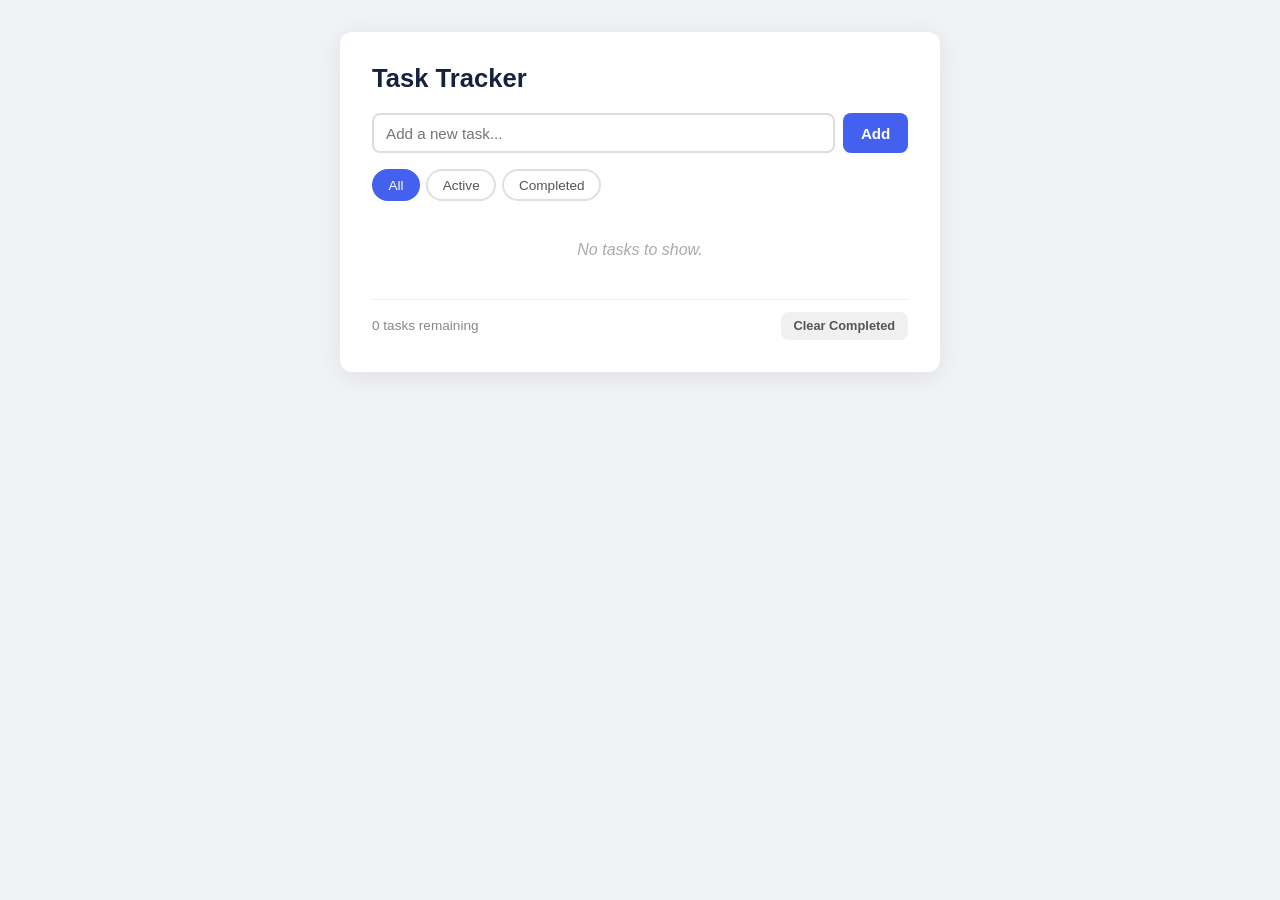
<file: src/index.html>
<!DOCTYPE html>
<html lang="en">
<head>
  <meta charset="UTF-8">
  <meta name="viewport" content="width=device-width, initial-scale=1.0">
  <title>Task Tracker</title>
  <link rel="stylesheet" href="style.css">
</head>
<body>
  <div class="container">
    <h1>Task Tracker</h1>

    <div class="input-row">
      <input type="text" id="task-input" placeholder="Add a new task..." />
      <button id="add-btn">Add</button>
    </div>

    <div class="filters">
      <button class="filter-btn active" data-filter="all">All</button>
      <button class="filter-btn" data-filter="active">Active</button>
      <button class="filter-btn" data-filter="completed">Completed</button>
    </div>

    <ul id="task-list"></ul>

    <div class="footer">
      <span id="task-count"></span>
      <button id="clear-completed-btn">Clear Completed</button>
    </div>
  </div>

  <div id="toast-container"></div>

  <script src="script.js"></script>
</body>
</html>
</file>
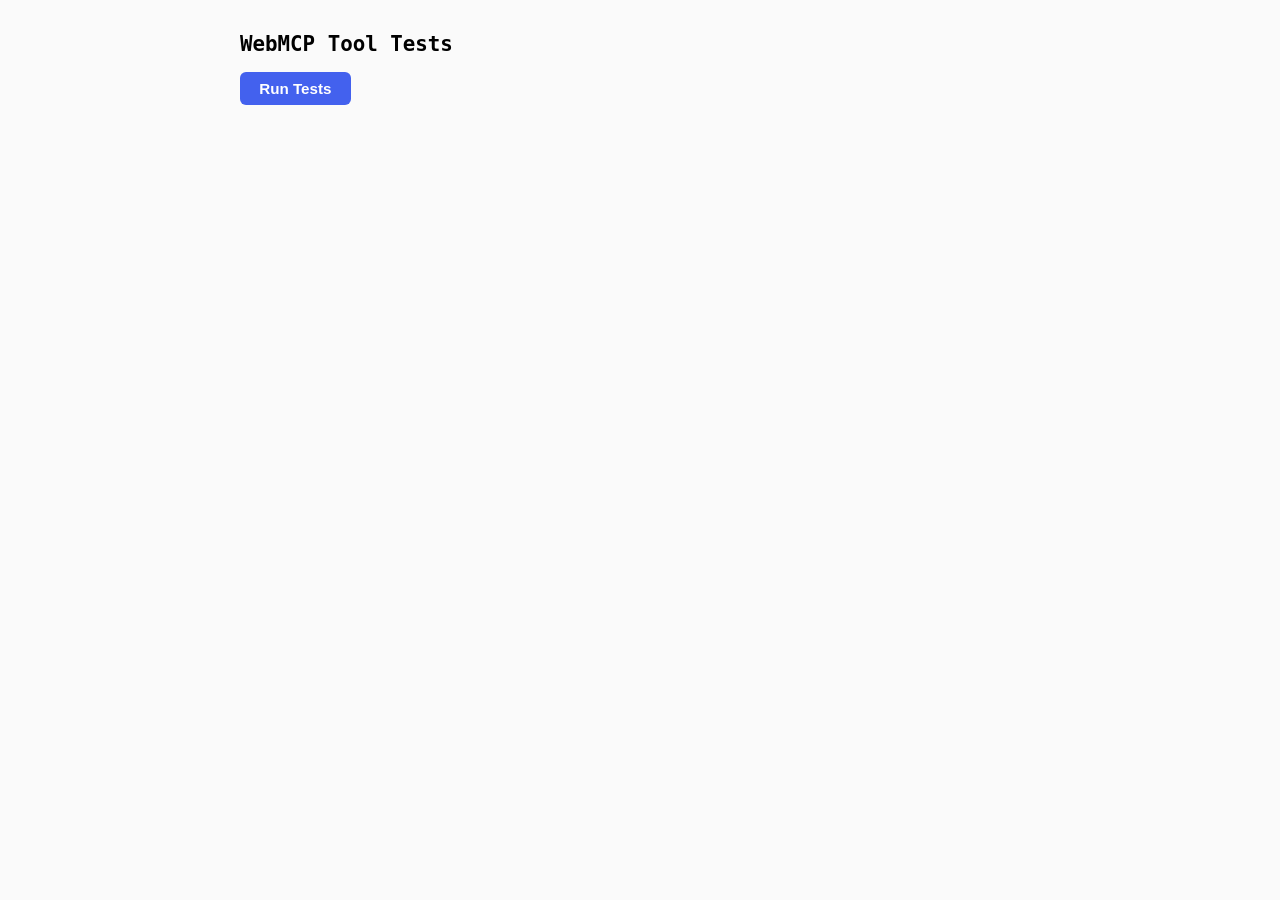
<file: src/tests.html>
<!DOCTYPE html>
<html lang="en">
<head>
  <meta charset="UTF-8">
  <meta name="viewport" content="width=device-width, initial-scale=1.0">
  <title>Task Tracker — WebMCP Tool Tests</title>
  <style>
    body { font-family: monospace; max-width: 800px; margin: 2rem auto; padding: 0 1rem; background: #fafafa; }
    h1 { font-size: 1.3rem; margin-bottom: 1rem; }
    #run-btn { padding: 0.5rem 1.2rem; font-size: 0.95rem; font-weight: 600; border: none; border-radius: 6px; background: #4361ee; color: #fff; cursor: pointer; margin-bottom: 1rem; }
    #run-btn:hover { background: #3a56d4; }
    #run-btn:disabled { background: #aaa; cursor: default; }
    .result { padding: 0.4rem 0.6rem; margin: 0.2rem 0; border-radius: 4px; font-size: 0.85rem; }
    .pass { background: #d4edda; color: #155724; }
    .fail { background: #f8d7da; color: #721c24; }
    .summary { margin-top: 1rem; font-weight: bold; font-size: 1rem; padding: 0.6rem; border-radius: 6px; }
    .summary.all-pass { background: #d4edda; color: #155724; }
    .summary.has-fail { background: #f8d7da; color: #721c24; }
  </style>
</head>
<body>
  <h1>WebMCP Tool Tests</h1>
  <button id="run-btn">Run Tests</button>
  <div id="results"></div>

  <!-- Hidden DOM elements required by script.js -->
  <div style="display:none;">
    <input type="text" id="task-input" />
    <button id="add-btn">Add</button>
    <ul id="task-list"></ul>
    <span id="task-count"></span>
    <button id="clear-completed-btn">Clear Completed</button>
    <button class="filter-btn active" data-filter="all">All</button>
    <button class="filter-btn" data-filter="active">Active</button>
    <button class="filter-btn" data-filter="completed">Completed</button>
    <div id="toast-container"></div>
  </div>

  <script src="script.js"></script>
  <script>
    const resultsEl = document.getElementById("results");
    const runBtn = document.getElementById("run-btn");

    let passed = 0;
    let failed = 0;

    function assert(condition, testName) {
      const div = document.createElement("div");
      if (condition) {
        div.className = "result pass";
        div.textContent = `PASS: ${testName}`;
        passed++;
      } else {
        div.className = "result fail";
        div.textContent = `FAIL: ${testName}`;
        failed++;
      }
      resultsEl.appendChild(div);
    }

    function parseResult(resultStr) {
      return JSON.parse(resultStr);
    }

    function resetState() {
      tasks.length = 0;
      nextId = 1;
      currentFilter = "all";
      document.querySelectorAll(".filter-btn").forEach(btn => {
        btn.classList.toggle("active", btn.dataset.filter === "all");
      });
      render();
    }

    // ========== Test suites ==========

    function testGetTasks() {
      resetState();

      let result = parseResult(
        (() => {
          if (tasks.length === 0) {
            return JSON.stringify({ success: true, message: "No tasks exist yet.", new_state: { tasks: [], current_filter: currentFilter } });
          }
          return JSON.stringify({ success: true, message: `Found ${tasks.length} task(s).`, new_state: { tasks: tasks, current_filter: currentFilter } });
        })()
      );
      assert(result.success === true, "get_tasks: success is true on empty list");
      assert(result.new_state.tasks.length === 0, "get_tasks: returns empty array when no tasks");

      addTask("Task A");
      addTask("Task B");
      result = parseResult(
        JSON.stringify({ success: true, message: `Found ${tasks.length} task(s).`, new_state: { tasks: tasks, current_filter: currentFilter } })
      );
      assert(result.new_state.tasks.length === 2, "get_tasks: returns 2 tasks after adding two");
      assert(result.new_state.tasks[0].text === "Task A", "get_tasks: first task text is correct");
      assert(result.new_state.current_filter === "all", "get_tasks: reports current filter");
    }

    function testAddTask() {
      resetState();

      const task = addTask("Buy milk");
      assert(task.text === "Buy milk", "add_task: creates task with correct text");
      assert(task.completed === false, "add_task: new task starts as active");
      assert(task.id === 1, "add_task: first task gets ID 1");
      assert(tasks.length === 1, "add_task: tasks array has 1 item");

      const task2 = addTask("Walk the dog");
      assert(task2.id === 2, "add_task: second task gets ID 2");
      assert(tasks.length === 2, "add_task: tasks array has 2 items");

      const items = document.querySelectorAll("#task-list .task-item");
      assert(items.length === 2, "add_task: DOM shows 2 task items");

      const emptyResult = (() => {
        const text = "";
        if (!text || !text.trim()) {
          return JSON.stringify({ success: false, error: "Task text cannot be empty." });
        }
      })();
      const emptyParsed = parseResult(emptyResult);
      assert(emptyParsed.success === false, "add_task: rejects empty text");
    }

    function testUpdateTaskStatus() {
      resetState();

      addTask("Test task");

      const updated = setTaskStatus(1, true);
      assert(updated !== null, "update_task_status: finds task by ID");
      assert(updated.completed === true, "update_task_status: marks task as completed");

      const reactivated = setTaskStatus(1, false);
      assert(reactivated.completed === false, "update_task_status: marks task back to active");

      const invalid = setTaskStatus(999, true);
      assert(invalid === null, "update_task_status: returns null for invalid ID");

      setTaskStatus(1, true);
      const item = document.querySelector("#task-list .task-item");
      assert(item.classList.contains("completed"), "update_task_status: DOM reflects completed state");
    }

    function testEditTaskText() {
      resetState();

      addTask("Original text");

      const edited = editTask(1, "Updated text");
      assert(edited !== null, "edit_task_text: finds task by ID");
      assert(edited.text === "Updated text", "edit_task_text: updates text correctly");

      const invalid = editTask(999, "Nope");
      assert(invalid === null, "edit_task_text: returns null for invalid ID");

      const textEl = document.querySelector("#task-list .task-text");
      assert(textEl.textContent === "Updated text", "edit_task_text: DOM reflects updated text");

      const trimmed = editTask(1, "  Trimmed text  ");
      assert(trimmed.text === "Trimmed text", "edit_task_text: trims whitespace");
    }

    function testDeleteTask() {
      resetState();

      addTask("Task to keep");
      addTask("Task to delete");

      const removed = deleteTask(2);
      assert(removed !== null, "delete_task: finds and removes task");
      assert(removed.text === "Task to delete", "delete_task: returns removed task");
      assert(tasks.length === 1, "delete_task: tasks array shrinks by 1");

      const invalid = deleteTask(999);
      assert(invalid === null, "delete_task: returns null for invalid ID");

      const items = document.querySelectorAll("#task-list .task-item");
      assert(items.length === 1, "delete_task: DOM reflects remaining task count");
    }

    function testClearCompleted() {
      resetState();

      addTask("Active task");
      addTask("Done task 1");
      addTask("Done task 2");
      setTaskStatus(2, true);
      setTaskStatus(3, true);

      const cleared = clearCompleted();
      assert(cleared.length === 2, "clear_completed: removes 2 completed tasks");
      assert(tasks.length === 1, "clear_completed: leaves 1 active task");
      assert(tasks[0].text === "Active task", "clear_completed: remaining task is the active one");

      const clearedAgain = clearCompleted();
      assert(clearedAgain.length === 0, "clear_completed: returns empty when no completed tasks");
    }

    function testSetFilter() {
      resetState();

      addTask("Active 1");
      addTask("Active 2");
      addTask("Done 1");
      setTaskStatus(3, true);

      setFilter("active");
      assert(currentFilter === "active", "set_ui_filter: sets filter to active");
      let visible = getVisibleTasks();
      assert(visible.length === 2, "set_ui_filter: shows only 2 active tasks");

      setFilter("completed");
      assert(currentFilter === "completed", "set_ui_filter: sets filter to completed");
      visible = getVisibleTasks();
      assert(visible.length === 1, "set_ui_filter: shows only 1 completed task");

      setFilter("all");
      visible = getVisibleTasks();
      assert(visible.length === 3, "set_ui_filter: shows all 3 tasks");

      const activeBtn = document.querySelector('.filter-btn[data-filter="all"]');
      assert(activeBtn.classList.contains("active"), "set_ui_filter: DOM highlights active filter button");
    }

    function testFullWorkflow() {
      resetState();

      addTask("Buy groceries");
      addTask("Clean house");
      addTask("Write report");

      setTaskStatus(2, true);
      editTask(1, "Buy organic groceries");
      deleteTask(3);

      assert(tasks.length === 2, "workflow: 2 tasks remain after add/delete");
      assert(tasks[0].text === "Buy organic groceries", "workflow: edited task has new text");
      assert(tasks[1].completed === true, "workflow: completed task stays completed");

      setFilter("active");
      let visible = getVisibleTasks();
      assert(visible.length === 1, "workflow: active filter shows 1 task");

      setFilter("all");
      clearCompleted();
      assert(tasks.length === 1, "workflow: clear completed leaves 1 task");
      assert(tasks[0].text === "Buy organic groceries", "workflow: correct task remains");
    }

    function testReturnFormats() {
      resetState();

      const addResult = (() => {
        const text = "Format test";
        const task = addTask(text);
        return JSON.stringify({
          success: true,
          message: `Added task: "${task.text}" (ID: ${task.id}).`,
          new_state: { created_task: task, total_tasks: tasks.length },
        });
      })();
      const addParsed = parseResult(addResult);
      assert(addParsed.success === true, "return format: add_task has success field");
      assert(typeof addParsed.message === "string", "return format: add_task has message field");
      assert(addParsed.new_state !== undefined, "return format: add_task has new_state field");
      assert(addParsed.new_state.created_task.id > 0, "return format: new_state includes created task with ID");

      const errorResult = JSON.stringify({
        success: false,
        error: "No task found with ID 999. Use get_tasks to see available tasks.",
      });
      const errorParsed = parseResult(errorResult);
      assert(errorParsed.success === false, "return format: error has success=false");
      assert(typeof errorParsed.error === "string", "return format: error has error string");
    }

    // ========== Run all tests on button click ==========

    function runAllTests() {
      passed = 0;
      failed = 0;
      resultsEl.innerHTML = "";

      testGetTasks();
      testAddTask();
      testUpdateTaskStatus();
      testEditTaskText();
      testDeleteTask();
      testClearCompleted();
      testSetFilter();
      testFullWorkflow();
      testReturnFormats();

      const summary = document.createElement("div");
      summary.className = "summary " + (failed === 0 ? "all-pass" : "has-fail");
      summary.textContent = `${passed + failed} tests: ${passed} passed, ${failed} failed`;
      resultsEl.appendChild(summary);

      // Clean up state after tests
      resetState();
    }

    runBtn.addEventListener("click", runAllTests);
  </script>
</body>
</html>
</file>
<file: src/style.css>
/* === Reset & Base === */
*, *::before, *::after {
  box-sizing: border-box;
  margin: 0;
  padding: 0;
}

body {
  font-family: -apple-system, BlinkMacSystemFont, "Segoe UI", Roboto, Helvetica, Arial, sans-serif;
  background: #f0f2f5;
  color: #1a1a2e;
  min-height: 100vh;
  display: flex;
  justify-content: center;
  padding: 2rem 1rem;
}

/* === Container === */
.container {
  background: #fff;
  border-radius: 12px;
  box-shadow: 0 4px 24px rgba(0, 0, 0, 0.08);
  padding: 2rem;
  width: 100%;
  max-width: 600px;
  height: fit-content;
}

h1 {
  font-size: 1.6rem;
  font-weight: 700;
  margin-bottom: 1.25rem;
  color: #16213e;
}

/* === Input Row === */
.input-row {
  display: flex;
  gap: 0.5rem;
  margin-bottom: 1rem;
}

.input-row input {
  flex: 1;
  padding: 0.6rem 0.75rem;
  border: 2px solid #ddd;
  border-radius: 8px;
  font-size: 0.95rem;
  transition: border-color 0.2s;
}

.input-row input:focus {
  outline: none;
  border-color: #4361ee;
}

.input-row button,
#clear-completed-btn {
  padding: 0.6rem 1.1rem;
  border: none;
  border-radius: 8px;
  font-size: 0.95rem;
  font-weight: 600;
  cursor: pointer;
  transition: background 0.2s;
}

.input-row button {
  background: #4361ee;
  color: #fff;
}

.input-row button:hover {
  background: #3a56d4;
}

/* === Filters === */
.filters {
  display: flex;
  gap: 0.4rem;
  margin-bottom: 1rem;
}

.filter-btn {
  padding: 0.4rem 0.9rem;
  border: 2px solid #e0e0e0;
  border-radius: 20px;
  background: transparent;
  font-size: 0.85rem;
  font-weight: 500;
  cursor: pointer;
  color: #555;
  transition: all 0.2s;
}

.filter-btn:hover {
  border-color: #4361ee;
  color: #4361ee;
}

.filter-btn.active {
  background: #4361ee;
  color: #fff;
  border-color: #4361ee;
}

/* === Task List === */
#task-list {
  list-style: none;
  min-height: 60px;
}

#task-list:empty::after {
  content: "No tasks to show.";
  display: block;
  text-align: center;
  color: #aaa;
  padding: 1.5rem 0;
  font-style: italic;
}

.task-item {
  display: flex;
  align-items: center;
  gap: 0.6rem;
  padding: 0.7rem 0.5rem;
  border-bottom: 1px solid #f0f0f0;
  border-radius: 6px;
  transition: background 0.3s;
}

.task-item:last-child {
  border-bottom: none;
}

.task-item.completed .task-text {
  text-decoration: line-through;
  color: #999;
}

.task-item input[type="checkbox"] {
  width: 18px;
  height: 18px;
  accent-color: #4361ee;
  cursor: pointer;
  flex-shrink: 0;
}

.task-text {
  flex: 1;
  font-size: 0.95rem;
  word-break: break-word;
}

.task-text-input {
  flex: 1;
  font-size: 0.95rem;
  padding: 0.3rem 0.5rem;
  border: 2px solid #4361ee;
  border-radius: 6px;
  outline: none;
}

.task-actions {
  display: flex;
  gap: 0.3rem;
  opacity: 0;
  transition: opacity 0.2s;
}

.task-item:hover .task-actions {
  opacity: 1;
}

.task-actions button {
  background: none;
  border: none;
  cursor: pointer;
  font-size: 1rem;
  padding: 0.2rem;
  border-radius: 4px;
  transition: background 0.15s;
}

.task-actions button:hover {
  background: #f0f0f0;
}

/* === Agent Highlight === */
@keyframes agent-highlight {
  0%   { background: #e8f0fe; }
  100% { background: transparent; }
}

.task-item.agent-highlight {
  animation: agent-highlight 1.5s ease-out forwards;
}

/* === Footer === */
.footer {
  display: flex;
  justify-content: space-between;
  align-items: center;
  margin-top: 1rem;
  padding-top: 0.75rem;
  border-top: 1px solid #eee;
}

#task-count {
  font-size: 0.85rem;
  color: #888;
}

#clear-completed-btn {
  background: #f0f0f0;
  color: #555;
  font-size: 0.8rem;
  padding: 0.4rem 0.8rem;
}

#clear-completed-btn:hover {
  background: #e0e0e0;
}

/* === Toast Notifications === */
#toast-container {
  position: fixed;
  bottom: 1.5rem;
  right: 1.5rem;
  display: flex;
  flex-direction: column-reverse;
  gap: 0.5rem;
  z-index: 1000;
  pointer-events: none;
}

.toast {
  background: #16213e;
  color: #fff;
  padding: 0.75rem 1.1rem;
  border-radius: 8px;
  font-size: 0.88rem;
  box-shadow: 0 4px 16px rgba(0, 0, 0, 0.18);
  opacity: 0;
  transform: translateY(12px);
  animation: toast-in 0.3s ease-out forwards;
  max-width: 360px;
  pointer-events: auto;
}

.toast.removing {
  animation: toast-out 0.3s ease-in forwards;
}

@keyframes toast-in {
  to { opacity: 1; transform: translateY(0); }
}

@keyframes toast-out {
  to { opacity: 0; transform: translateY(12px); }
}
</file>
